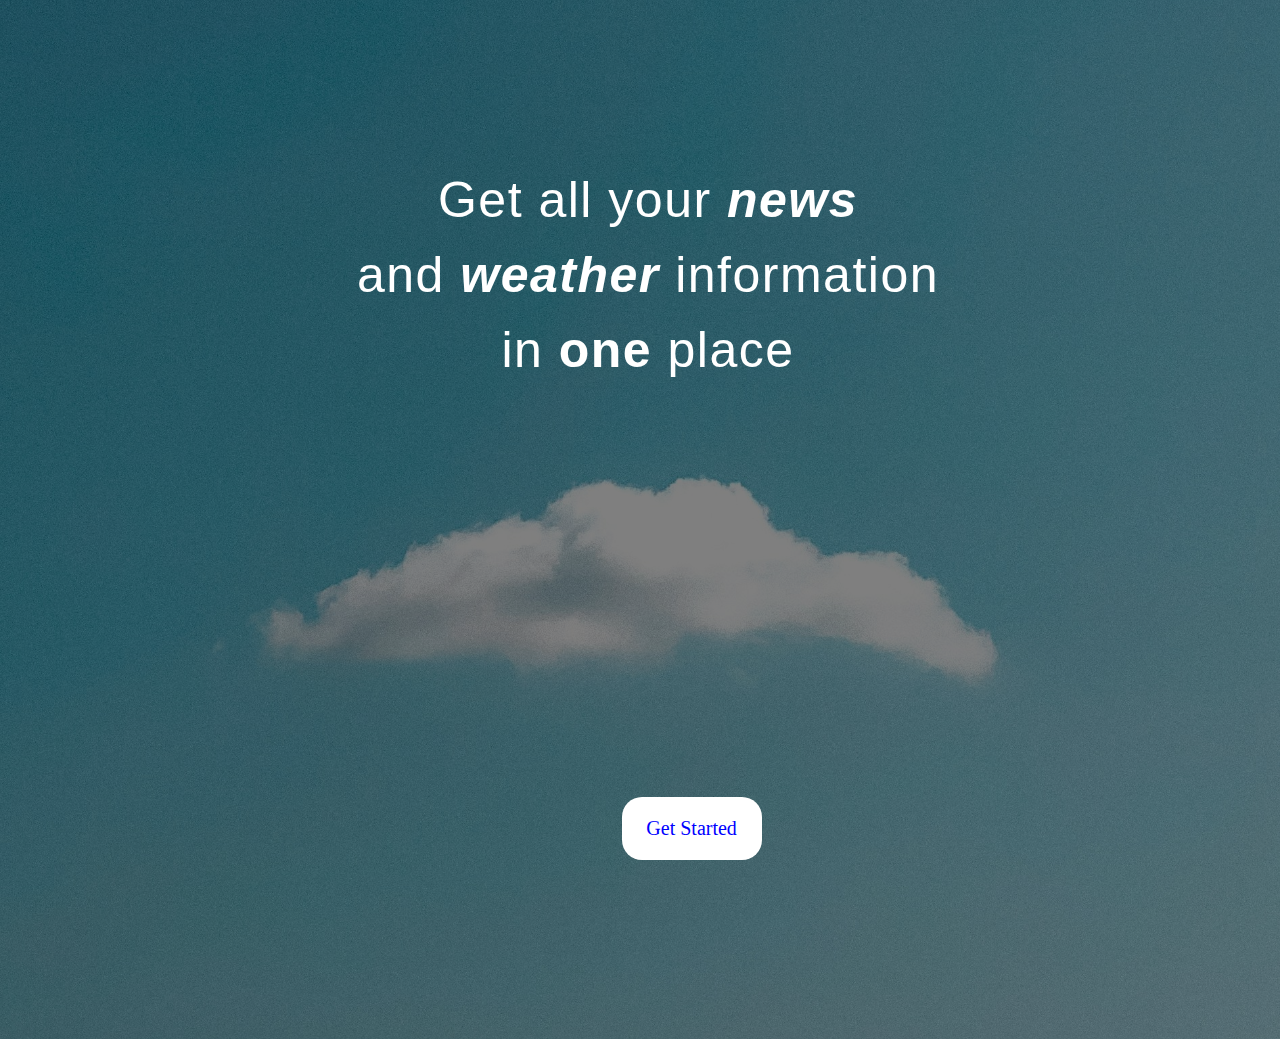
<file: index.html>
<!DOCTYPE html>
<html lang="en">
<head>
    <meta charset="UTF-8">
    <meta name="viewport" content="width=device-width, initial-scale=1.0">
    <title>Sign Up</title>
    <link rel="stylesheet" href="style.css">


</head>
<body>
        <div class="content">
        <p>Get all your <b><em>news</em></b> <br>
        and <b><em>weather</em></b> information <br>
        in <b>one</b> place</p>
        </div>

    <a href="/weather.html">Get Started</a>
</body>
</html>
</file>
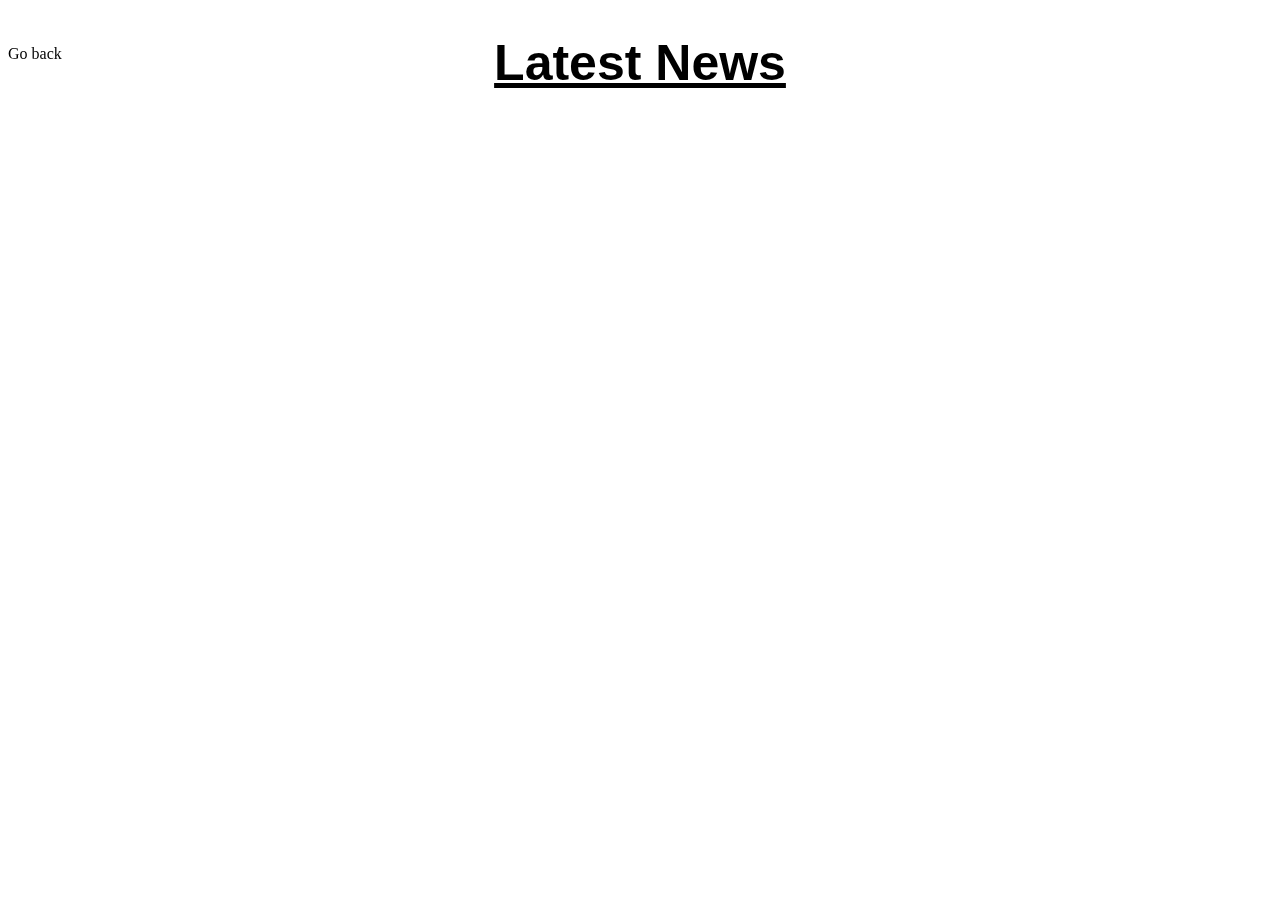
<file: news.html>
<!DOCTYPE html>
<html lang="en">
<head>
    <meta charset="UTF-8">
    <meta name="viewport" content="width=device-width, initial-scale=1.0">
    <title>News</title>
    <link rel="stylesheet" href="news.css">
</head>
<body>
    <h1>Latest News</h1>

    <div class="news_feed">
  
  <div id="newsGrid" class="news_grid"></div>
</div>

 <a class="back" href="/weather.html">Go back</a>



</body>
<script src="script.js"></script>
</html>
</file>
<file: style.css>
body{
  width: 100%;
    background: linear-gradient(
    to top,
    rgba(0, 0, 0, 0.5) 50%,
    rgba(0, 0, 0, 0.5) 50%
), url("images/cloud.jpg");


    background-position: center;
    background-size: cover;
    height: 109vh;
   
}

p{
    font-size: 50px;
    color: white;
    font-family: Arial;
    position:relative;
    line-height: 1.5;
    letter-spacing: 1.5px;
    top:50%;
    bottom:50%;
    text-align: center;
    transform: translateY(50%);
}

a{
    text-decoration: none;
    margin:20px;
    background-color: white;
    padding:20px;
    font-size: 20px;
    position:fixed;
    bottom:20px;
    left:47%;
    border-radius: 20px;
    color:blue;
    width:100px;
    text-align: center;
}

a:hover{
    background-color: blue;
    color:white;
    transition:0.3s ease-in-out;
    transform: scale(1.1);
}
</file>
<file: news.css>
h1{
    font-size: 50px;
    text-align: center;
    text-decoration: underline;
    font-family: Arial;

}

.news_feed {
  margin-top: 20px;
  padding: 15px;
  background: white;
  border-radius: 8px;
}

.news_feed h2 {
  margin-bottom: 15px;
}

.news_grid {
  display: grid;
  grid-template-columns: repeat(auto-fill, minmax(250px, 1fr));
  gap: 15px;
}

.news_card {
  background: lightcyan;
  border-radius: 10px;
  padding: 12px;
  box-shadow: 0 2px 6px rgba(0,0,0,0.1);
  transition: transform 0.2s;
}

.news_card:hover {
  transform: translateY(-5px);
}

.news_card img {
  width: 100%;
  height: 150px;
  object-fit: cover;
  border-radius: 8px;
}

.news_card h3 {
  font-size: 16px;
  margin: 10px 0;
}

.news_card p {
  font-size: 14px;
  color: #555;
}

.news_card a {
  display: inline-block;
  margin-top: 8px;
  color: #0077cc;
  text-decoration: none;
  font-weight: bold;
}

.news_card a:hover {
  color: #005fa3;
}

.back{
    text-decoration: none;
    color:black;
     position:fixed;
    top:5%;

}

.back:hover:hover{
    color:blue;
    transform:scale(1.1);
    transition:0.3s ease-in-out;
}
</file>
